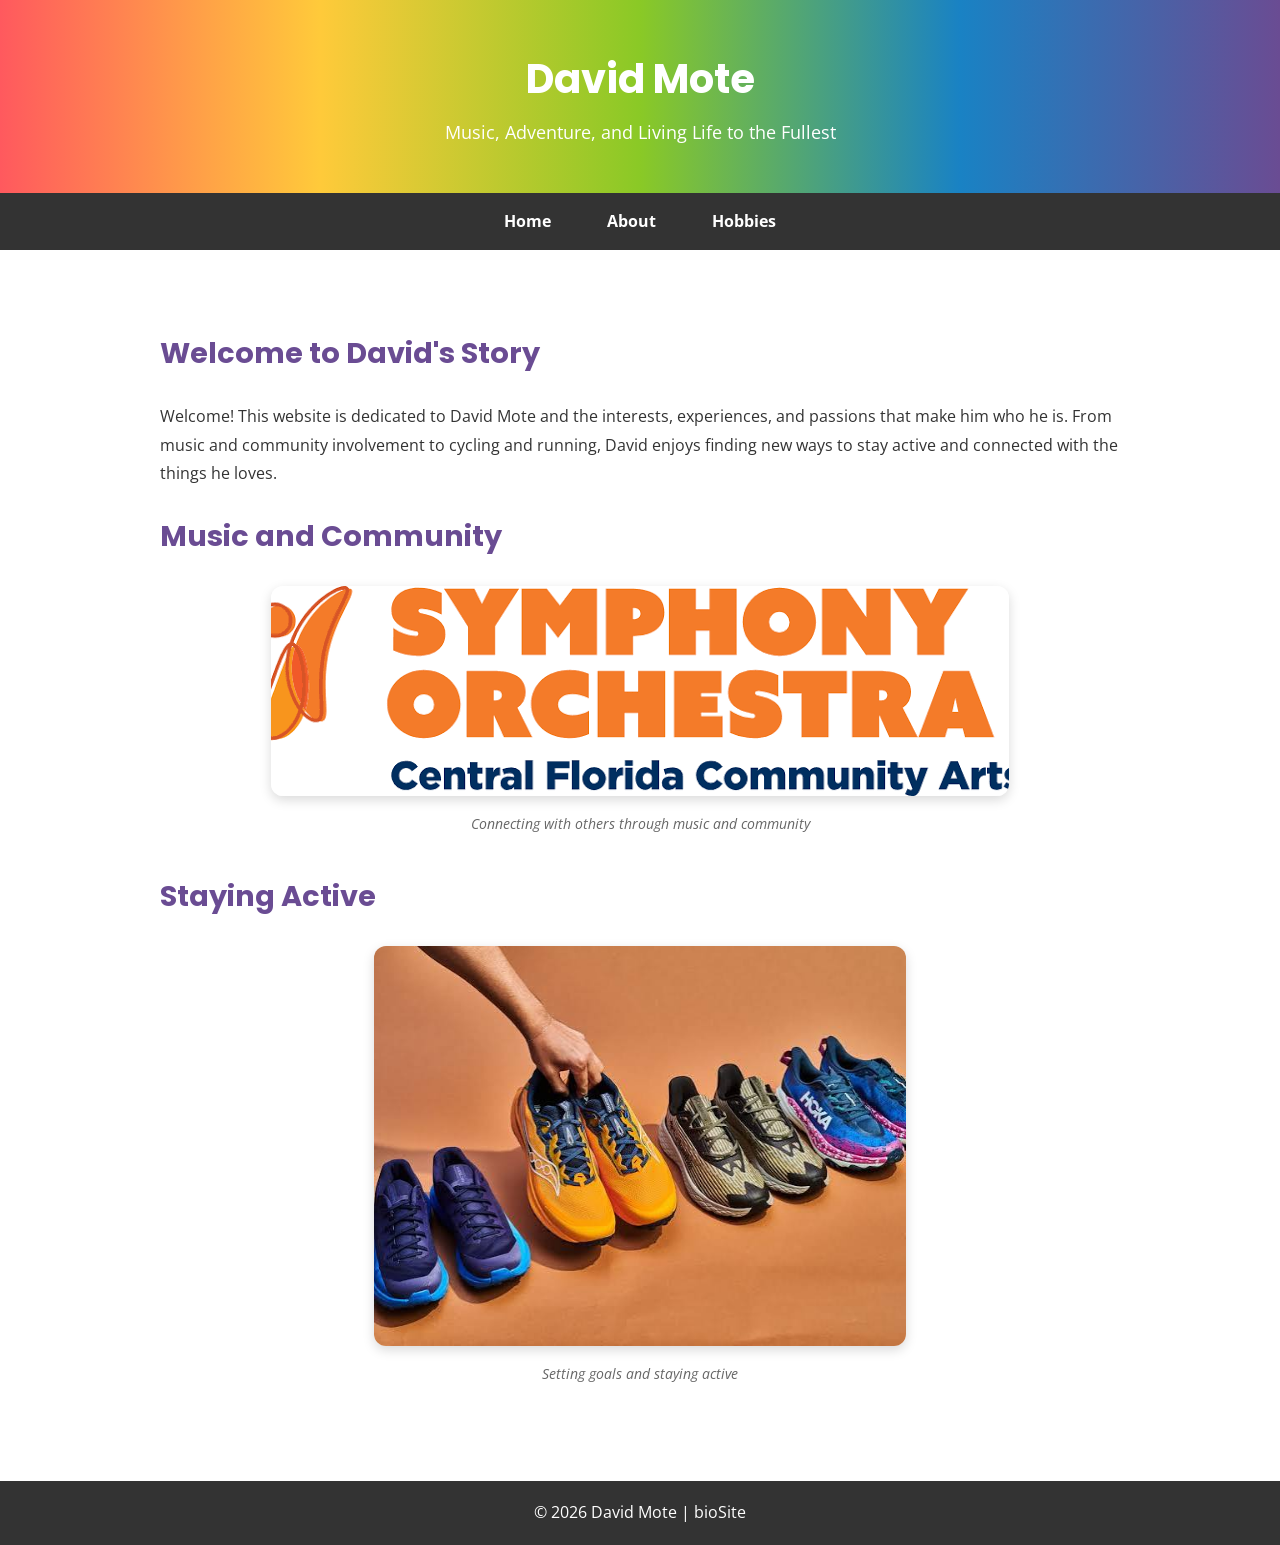
<file: index.html>
<!DOCTYPE html>
<html lang="en">
<head>
    <meta charset="UTF-8">
    <meta name="viewport" content="width=device-width, initial-scale=1.0">
    <title>David Mote | Home</title>
    <link rel="stylesheet" href="site.css">
</head>
<body>

    <header>
        <h1>David Mote</h1>
        <p>Music, Adventure, and Living Life to the Fullest</p>
    </header>

    <nav>
        <a href="index.html">Home</a>
        <a href="about.html">About</a>
        <a href="hobbies.html">Hobbies</a>
    </nav>

    <main>
        <h2>Welcome to David's Story</h2>

        <p>
            Welcome! This website is dedicated to David Mote and the
            interests, experiences, and passions that make him who he is.
            From music and community involvement to cycling and running,
            David enjoys finding new ways to stay active and connected
            with the things he loves.
        </p>

        <section>
    <h2>Music and Community</h2>

    <figure>
        <img src="images/CFCArts.png" alt="CFCArts community arts organization">
        <figcaption>Connecting with others through music and community</figcaption>
    </figure>
    </section>

    <section>
        <h2>Staying Active</h2>

        <figure>
            <img src="images/Shoes.jpeg" alt="Running shoes representing David's interest in running">
            <figcaption>Setting goals and staying active</figcaption>
        </figure>
    </section>
    </main>

    <footer>
        <p>&copy; 2026 David Mote | bioSite</p>
    </footer>

</body>
</html>
</file>
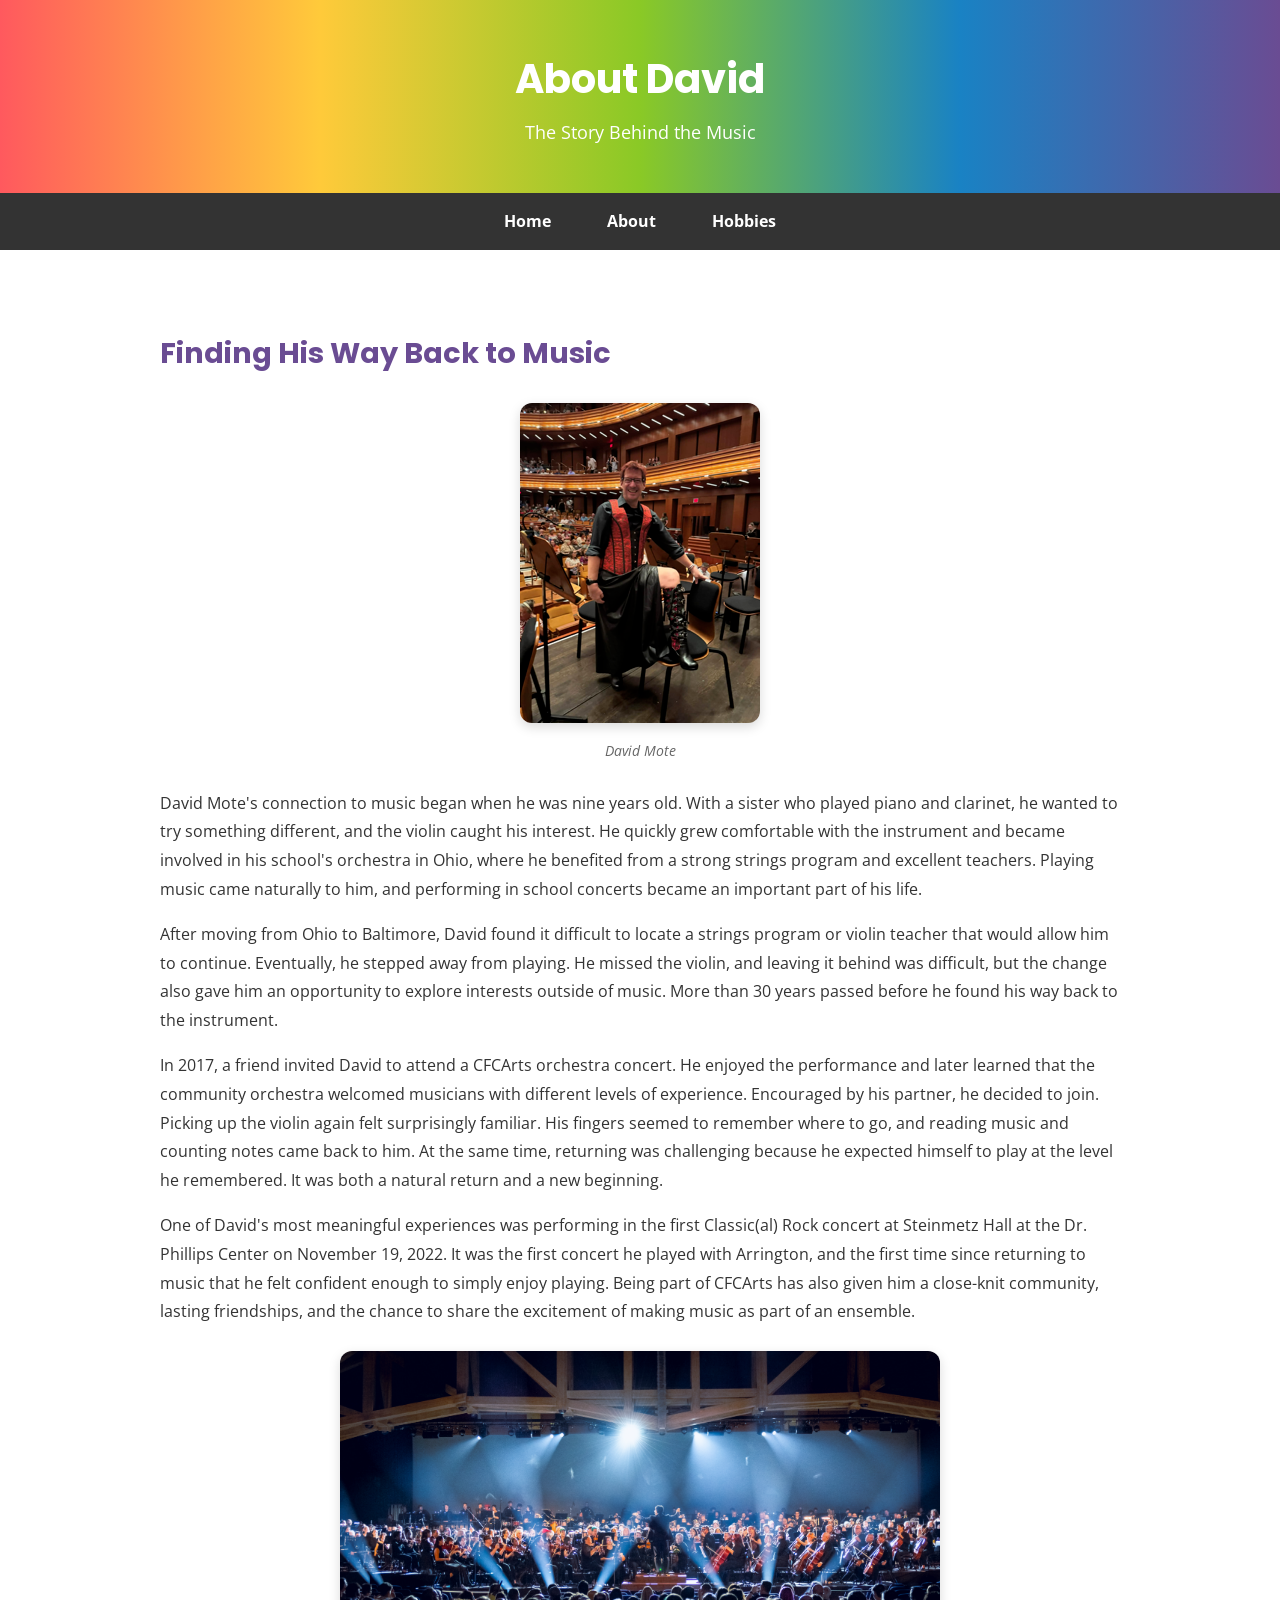
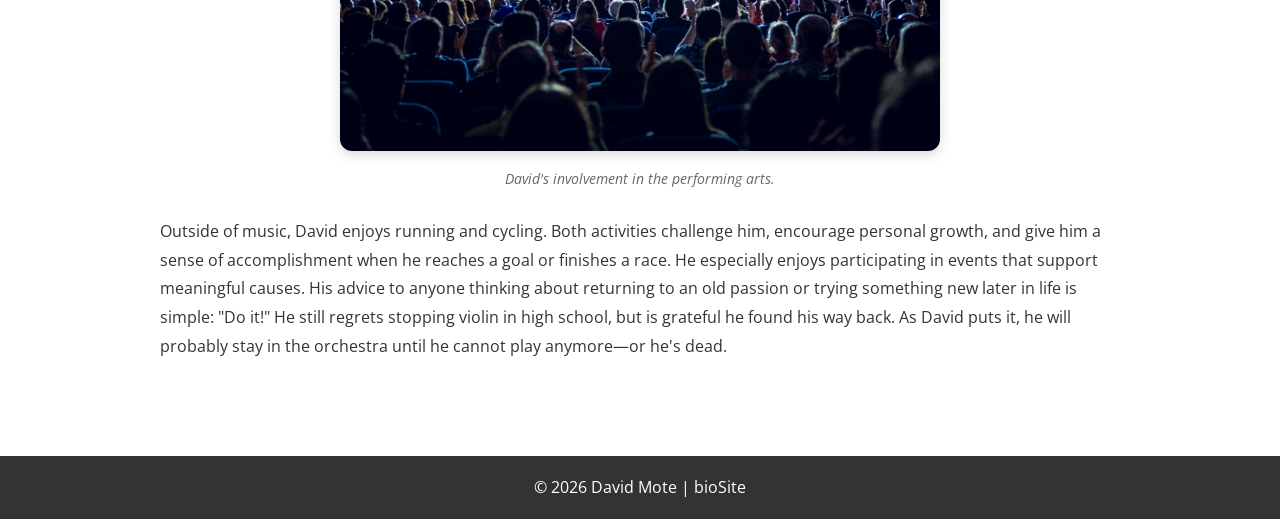
<file: about.html>
<!DOCTYPE html>
<html lang="en">
<head>
    <meta charset="UTF-8">
    <meta name="viewport" content="width=device-width, initial-scale=1.0">
    <title>David Mote | About</title>
    <link rel="stylesheet" href="site.css">
</head>
<body>

    <header>
        <h1>About David</h1>
        <p>The Story Behind the Music</p>
    </header>

    <nav>
        <a href="index.html">Home</a>
        <a href="about.html">About</a>
        <a href="hobbies.html">Hobbies</a>
    </nav>

    <main>
        <section>
    <h2>Finding His Way Back to Music</h2>

    <figure>
        <img src="images/David.PNG" alt="Portrait of David Mote">
        <figcaption>David Mote</figcaption>
    </figure>

            <p>
    David Mote's connection to music began when he was nine years old.
    With a sister who played piano and clarinet, he wanted to try
    something different, and the violin caught his interest. He quickly
    grew comfortable with the instrument and became involved in his
    school's orchestra in Ohio, where he benefited from a strong strings
    program and excellent teachers. Playing music came naturally to him,
    and performing in school concerts became an important part of his life.
</p>

<p>
    After moving from Ohio to Baltimore, David found it difficult to
    locate a strings program or violin teacher that would allow him to
    continue. Eventually, he stepped away from playing. He missed the
    violin, and leaving it behind was difficult, but the change also
    gave him an opportunity to explore interests outside of music.
    More than 30 years passed before he found his way back to the instrument.
</p>

<p>
    In 2017, a friend invited David to attend a CFCArts orchestra concert.
    He enjoyed the performance and later learned that the community
    orchestra welcomed musicians with different levels of experience.
    Encouraged by his partner, he decided to join. Picking up the violin
    again felt surprisingly familiar. His fingers seemed to remember
    where to go, and reading music and counting notes came back to him.
    At the same time, returning was challenging because he expected
    himself to play at the level he remembered. It was both a natural
    return and a new beginning.
</p>

<p>
    One of David's most meaningful experiences was performing in the
    first Classic(al) Rock concert at Steinmetz Hall at the Dr. Phillips
    Center on November 19, 2022. It was the first concert he played with
    Arrington, and the first time since returning to music that he felt
    confident enough to simply enjoy playing. Being part of CFCArts has
    also given him a close-knit community, lasting friendships, and the
    chance to share the excitement of making music as part of an ensemble.
</p>

<figure>
    <img src="images/orchestra.jpg" alt="David performing with an orchestra">
    <figcaption>David's involvement in the performing arts.</figcaption>
</figure>

<p>
    Outside of music, David enjoys running and cycling. Both activities
    challenge him, encourage personal growth, and give him a sense of
    accomplishment when he reaches a goal or finishes a race. He
    especially enjoys participating in events that support meaningful
    causes. His advice to anyone thinking about returning to an old
    passion or trying something new later in life is simple: "Do it!"
    He still regrets stopping violin in high school, but is grateful he
    found his way back. As David puts it, he will probably stay in the
    orchestra until he cannot play anymore—or he's dead.
</p>
        </section>
    </main>

    <footer>
        <p>&copy; 2026 David Mote | bioSite</p>
    </footer>

</body>
</html>
</file>
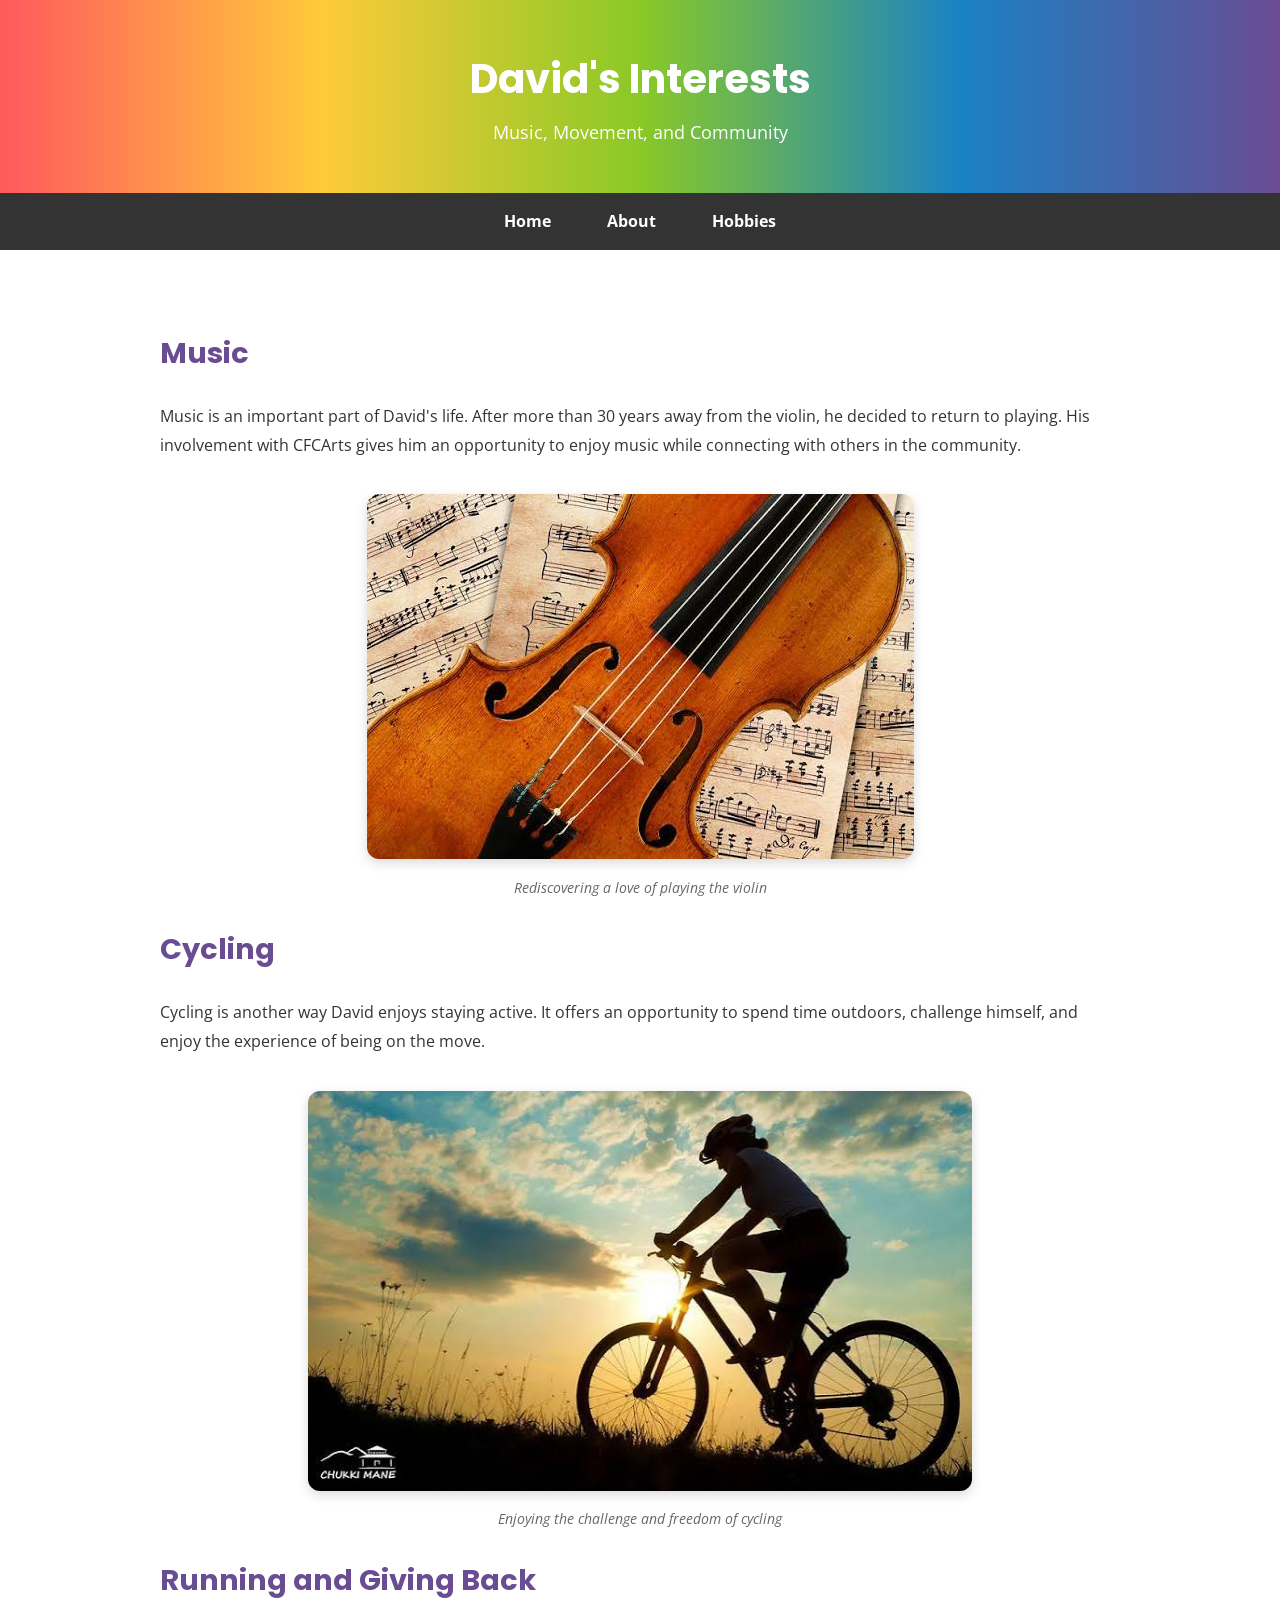
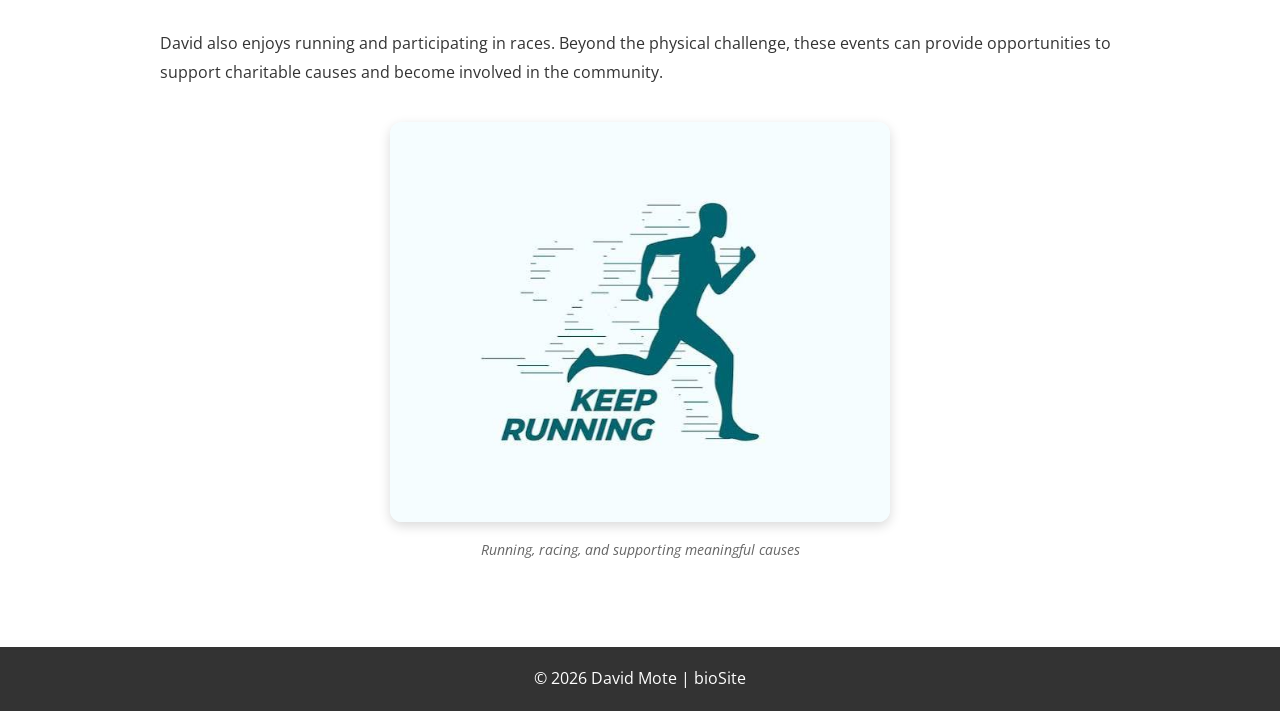
<file: hobbies.html>
<!DOCTYPE html>
<html lang="en">
<head>
    <meta charset="UTF-8">
    <meta name="viewport" content="width=device-width, initial-scale=1.0">
    <title>David Mote | Hobbies</title>
    <link rel="stylesheet" href="site.css">
</head>
<body>

    <header>
        <h1>David's Interests</h1>
        <p>Music, Movement, and Community</p>
    </header>

    <nav>
        <a href="index.html">Home</a>
        <a href="about.html">About</a>
        <a href="hobbies.html">Hobbies</a>
    </nav>

    <main>
        <section>
            <h2>Music</h2>
            <p>
                Music is an important part of David's life. After more
                than 30 years away from the violin, he decided to return
                to playing. His involvement with CFCArts gives him an
                opportunity to enjoy music while connecting with others
                in the community.
            </p>
        </section>

        <figure>
            <img src="images/Violin.jpeg" alt="Violin representing David's return to music">
            <figcaption>Rediscovering a love of playing the violin</figcaption>
        </figure>

        <section>
            <h2>Cycling</h2>
            <p>
                Cycling is another way David enjoys staying active.
                It offers an opportunity to spend time outdoors,
                challenge himself, and enjoy the experience of being
                on the move.
            </p>
        </section>

        <figure>
            <img src="images/cycling.jpeg" alt="Cycling as one of David's favorite activities">
            <figcaption>Enjoying the challenge and freedom of cycling</figcaption>
        </figure>

        <section>
            <h2>Running and Giving Back</h2>
            <p>
                David also enjoys running and participating in races.
                Beyond the physical challenge, these events can provide
                opportunities to support charitable causes and become
                involved in the community.
            </p>
        </section>

        <figure>
            <img src="images/Running.jpeg" alt="Running as part of David's active lifestyle">
            <figcaption>Running, racing, and supporting meaningful causes</figcaption>
        </figure>

    </main>

    <footer>
        <p>&copy; 2026 David Mote | bioSite</p>
    </footer>

</body>
</html>
</file>
<file: site.css>
/* Google Fonts */
@import url('https://fonts.googleapis.com/css2?family=Open+Sans:wght@400;600;700&family=Poppins:wght@600;700;800&display=swap');

/* General Page Styling */
* {
    box-sizing: border-box;
}

body {
    margin: 0;
    padding: 0;
    font-family: 'Open Sans', sans-serif;
    background-color: #ffffff;
    color: #333333;
    line-height: 1.7;
}

/* Header */
header {
    background: linear-gradient(
        90deg,
        #ff595e,
        #ffca3a,
        #8ac926,
        #1982c4,
        #6a4c93
    );
    color: white;
    text-align: center;
    padding: 45px 20px;
}

header h1 {
    font-family: 'Poppins', sans-serif;
    font-size: 2.5rem;
    margin: 0;
}

header p {
    font-size: 1.1rem;
    margin: 5px 0 0;
}

/* Navigation */
nav {
    background-color: #333333;
    text-align: center;
    padding: 15px;
}

nav a {
    color: white;
    text-decoration: none;
    font-weight: 700;
    margin: 0 18px;
    padding: 8px;
}

nav a:hover {
    color: #ffca3a;
}

/* Main Content */
main {
    max-width: 1000px;
    margin: 35px auto;
    padding: 20px;
}

h2 {
    font-family: 'Poppins', sans-serif;
    color: #6a4c93;
    font-size: 1.8rem;
}

section {
    margin-bottom: 35px;
}

main p {
    font-size: 1rem;
    line-height: 1.8;
}

/* Footer */
footer {
    background-color: #333333;
    color: white;
    text-align: center;
    padding: 18px;
    margin-top: 40px;
}

footer p {
    margin: 0;
}
/* Image Styling */
figure {
    margin: 25px auto;
    text-align: center;
}

figure img {
    max-width: 100%;
    height: auto;
    max-height: 400px;
    border-radius: 12px;
    box-shadow: 0 4px 12px rgba(0, 0, 0, 0.15);
}

figcaption {
    font-size: 0.9rem;
    color: #666666;
    font-style: italic;
    margin-top: 8px;
}
</file>
